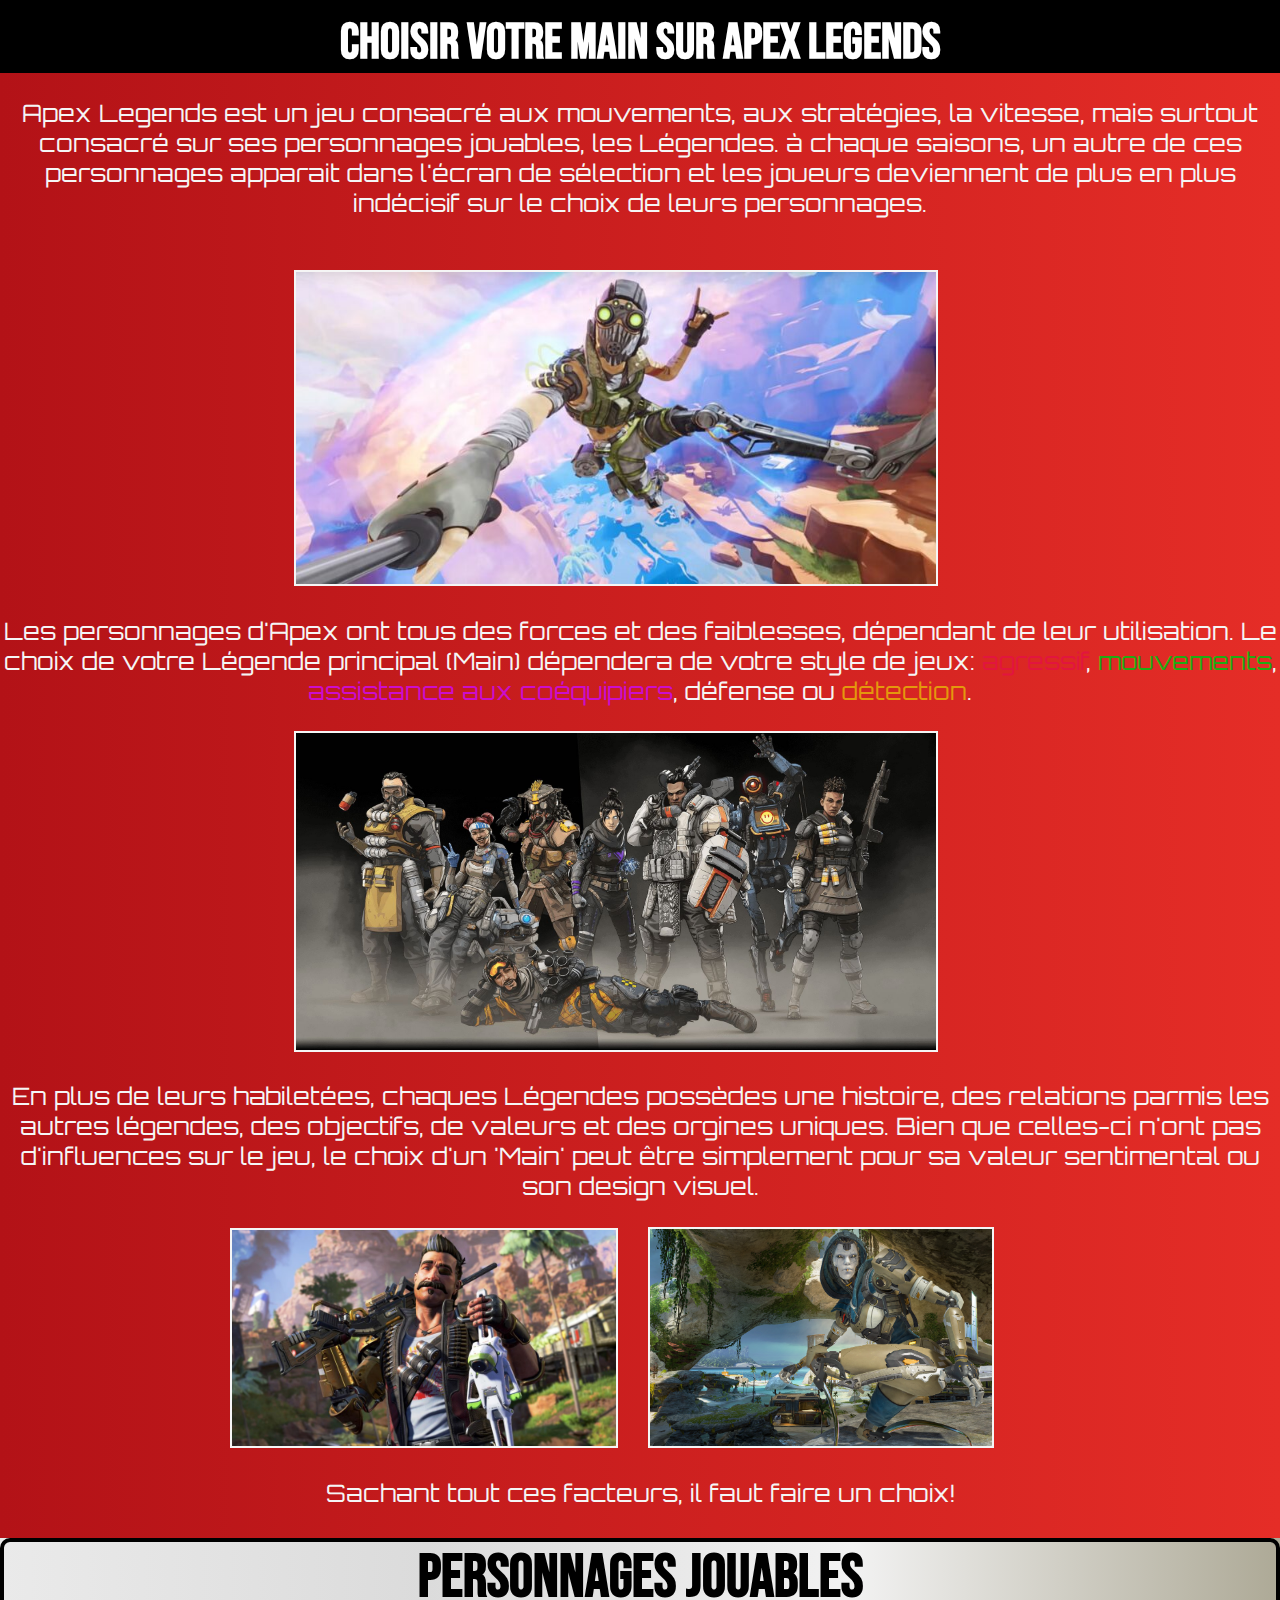
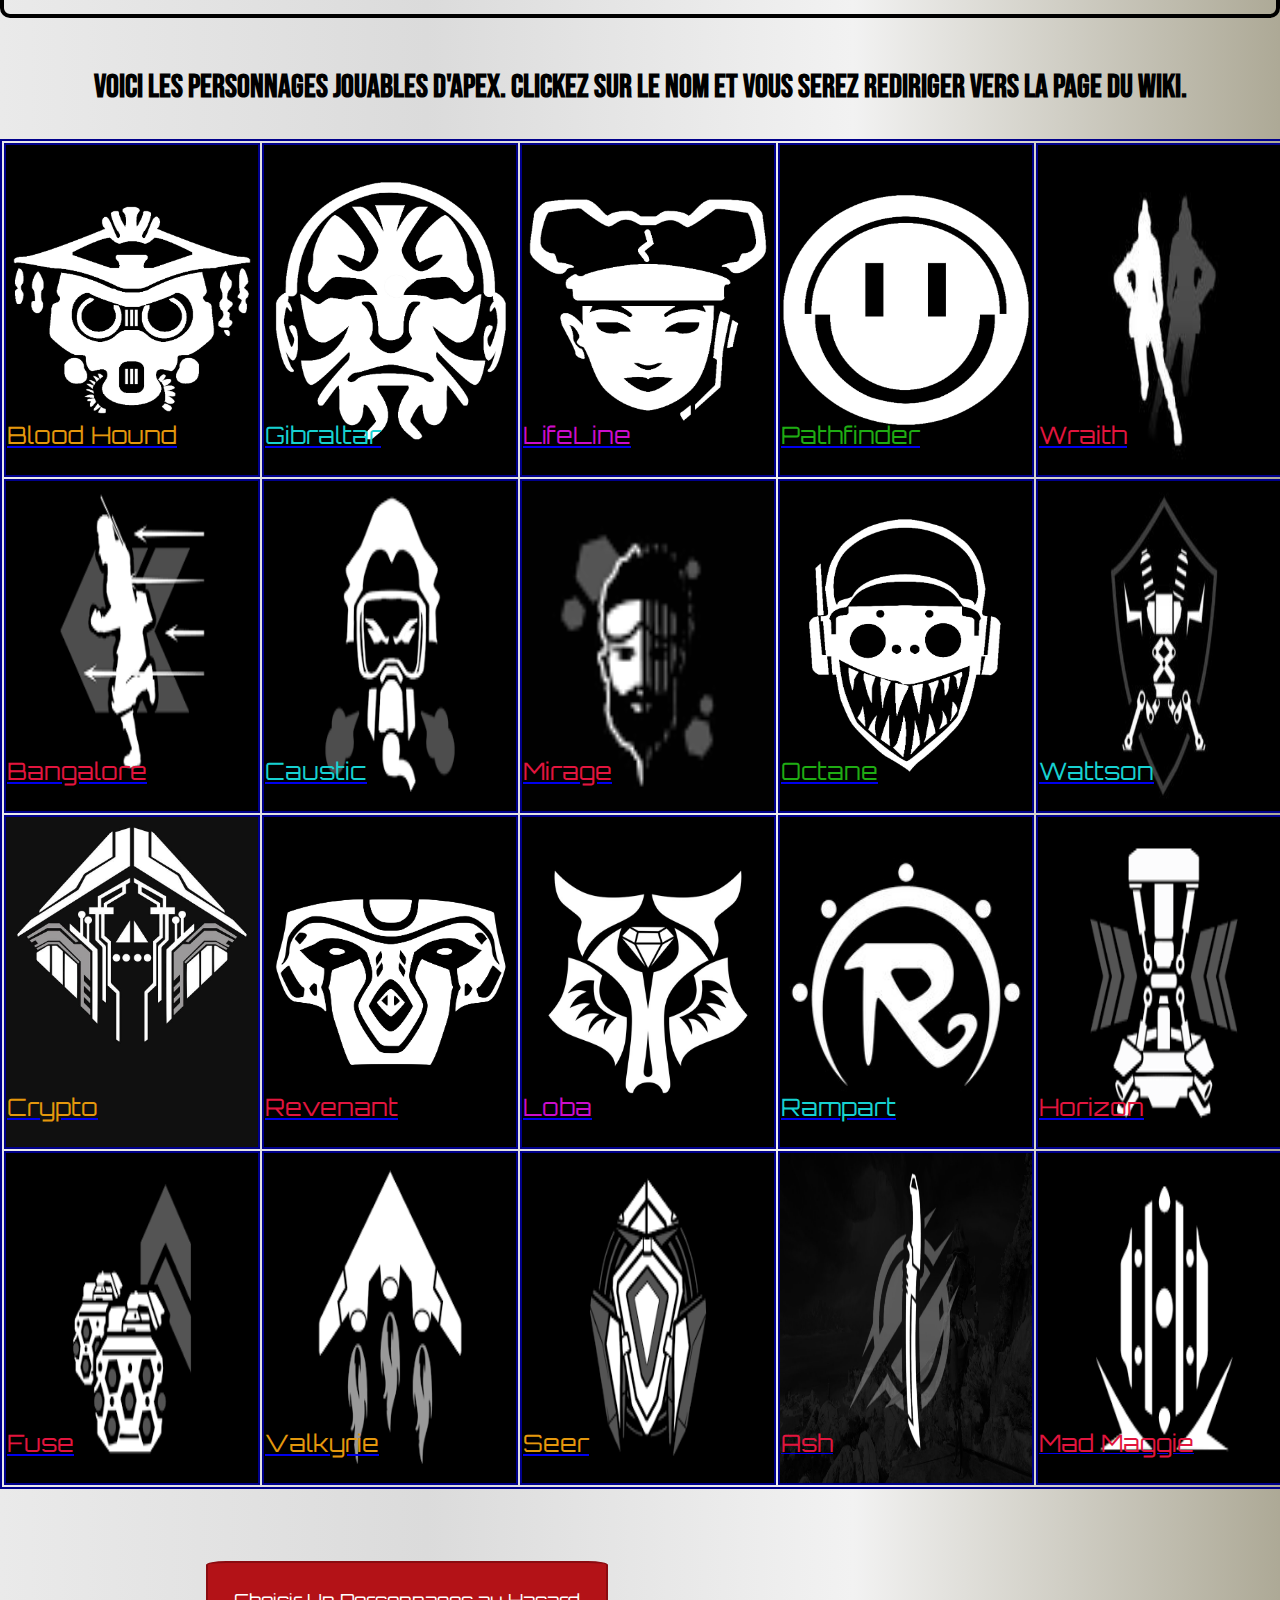
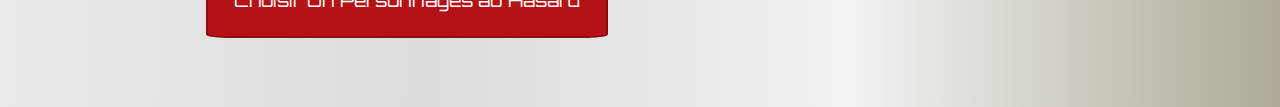
<file: index.html>
<!DOCTYPE html>
<html lang="en">
  <head>
    <meta charset="UTF-8" />
    <meta http-equiv="X-UA-Compatible" content="IE=edge" />
    <meta name="viewport" content="width=device-width, initial-scale=1.0" />

    <link rel="stylesheet" href="style.css" />
    <link rel="preconnect" href="https://fonts.googleapis.com" />
    <link rel="preconnect" href="https://fonts.gstatic.com" crossorigin />
    <link
      href="https://fonts.googleapis.com/css2?family=Bebas+Neue&display=swap"
      rel="stylesheet"
    />

    <link rel="preconnect" href="https://fonts.googleapis.com" />
    <link rel="preconnect" href="https://fonts.gstatic.com" crossorigin />
    <link
      href="https://fonts.googleapis.com/css2?family=Orbitron:wght@600&display=swap"
      rel="stylesheet"
    />
  </head>

  <body>
    <h1>Choisir Votre Main sur Apex Legends</h1>
    <div id="contexte">
      <title>APEX LEGENDS TIPS</title>

      <p id="texte">
        Apex Legends est un jeu consacré aux mouvements, aux stratégies, la
        vitesse, mais surtout consacré sur ses personnages jouables, les
        Légendes. à chaque saisons, un autre de ces personnages apparait dans
        l'écran de sélection et les joueurs deviennent de plus en plus indécisif
        sur le choix de leurs personnages.
      </p>
      <img class="photo" id="img0" src="img/octaneApex.jpeg" />
      <p id="texte">
        Les personnages d'Apex ont tous des forces et des faiblesses, dépendant
        de leur utilisation. Le choix de votre Légende principal (Main)
        dépendera de votre style de jeux: <span class = "off">agressif</span>, <span class ="move" >mouvements</span>, <span class = 'assis'>assistance aux coéquipiers</span>, <span class = "déf">défense </span> ou <span  class = "detec">détection</span>.
      </p>

      <img
        class="photo"
        id="img1"
        src="img/legendsBlackBG.jpeg"
        width="500px"
      />

      <p id="texte">
        En plus de leurs habiletées, chaques Légendes possèdes une histoire, des
        relations parmis les autres légendes, des objectifs, de valeurs et des
        orgines uniques. Bien que celles-ci n'ont pas d'influences sur le jeu,
        le choix d'un 'Main' peut être simplement pour sa valeur sentimental ou
        son design visuel.
      </p>

      <img class="photo" id="img2" src="img/fuseApex.jpeg" />
      <img class="photo" id="img3" src="img/AshApex.jpeg" width="200px" />

      <p id="texte">Sachant tout ces facteurs, il faut faire un choix!</p>
    </div>

    <div id="selectorScreen">
      <h2 class="legendNames">Personnages Jouables</h2>

      <h3 class="sousTitre">
        Voici les personnages jouables d'Apex. Clickez sur le nom et vous serez
        rediriger vers la page du Wiki.
      </h3>

      <div id="legendSelector">
        <table class="table">
          <tr>
            <td class="tableContent" background="img/bloodHoundLogo.jpeg">
              <a href="https://apexlegends.fandom.com/wiki/Bloodhound" target="_blank">
                <div id="bloodHound"></div>
                <div id="legendName"></div>
               <p class = "detec" id="Lname">Blood Hound</p></a>
            </td>
            <td class="tableContent" background="img/GibbyLogo.jpeg">
              <a href="https://apexlegends.fandom.com/wiki/Gibraltar" target="_blank">
                <div id="legendName"></div>
                <p class = "def"id="Lname">Gibraltar</p>
              </a>
            </td>
            <td class="tableContent" background="img/LifelineLogo.jpeg">
              <a href="https://apexlegends.fandom.com/wiki/LifeLine" target="_blank">
                <div id="legendName"></div>
                <p id="Lname" class = "assis">LifeLine</p>
              </a>
            </td>
            <td class="tableContent" background="img/PathfinderLogo.jpeg">
              <a href="https://apexlegends.fandom.com/wiki/Pathfinder" target="_blank">
                <div id="legendName"></div>
                <p id="Lname" class = 'move'> Pathfinder</p>
              </a>
            </td>
            <td class="tableContent" background="img/WraithLogo.jpeg">
              <a href="https://apexlegends.fandom.com/wiki/Wraith" target="_blank">
                <div id="legendName"></div>
                <p id="Lname" class = 'off'>Wraith</p>
              </a>
            </td>
          </tr>
          <tr>
            <td class="tableContent" background="img/BangaloreLogo.png">
              <a href="https://apexlegends.fandom.com/wiki/Bangalore" target="_blank"
                ><div id="legendName"></div>
                <p  id="Lname" class = 'off'>Bangalore </p>
              </a>
            </td>
            <td class="tableContent" background="img/CausticLogo.png">
              <a href="https://apexlegends.fandom.com/wiki/Caustic" target="_blank"
                ><div id="legendName"></div>
                <p id="Lname" class ="def">Caustic</p>
              </a>
            </td>
            <td class="tableContent" background="img/MirageLogo.png" >
              <a href="https://apexlegends.fandom.com/wiki/Mirage" target="_blank"
                ><div id="legendName"></div>
                <p id="Lname" class="off">Mirage</p>
              </a>
            </td>
            <td class="tableContent" background="img/OctaneLogo.jpeg" target="_blank">
              <a href="https://apexlegends.fandom.com/wiki/Octane" target="_blank"
                ><div id="legendName"></div>
                <p id="Lname" class= 'move'>Octane</p>
              </a>
            </td>
            <td class="tableContent" background="img/WattsonLogo.jpeg">
              <a href="https://apexlegends.fandom.com/wiki/Wattson" target="_blank"
                ><div id="legendName"></div>
                <p id="Lname" class = 'def'>Wattson</p>
              </a>
            </td>
          </tr>

          <tr>
            <td class="tableContent" background="img/CryptoLogo.jpeg">
              <a href="https://apexlegends.fandom.com/wiki/Crypto" target="_blank"
                ><div id="legendName"></div>
                <p id="Lname"class = 'detec'>Crypto</p>
              </a>
            </td>
            <td class="tableContent" background="img/RevenantLogo.jpeg">
              <a href="https://apexlegends.fandom.com/wiki/Revenant" target="_blank"
                ><div id="legendName"></div>
                <p id="Lname" class = 'off'>Revenant </p>
              </a>
            </td>
            <td class="tableContent" background="img/LobaLogo.jpeg">
              <a href="https://apexlegends.fandom.com/wiki/Loba" target="_blank"
                ><div id="legendName"></div>
                <p id="Lname" class = 'assis'>Loba</p>
              </a>
            </td>
            <td class="tableContent" background="img/RampartLogo.jpeg">
              <a href="https://apexlegends.fandom.com/wiki/Rampart" target="_blank"
                ><div id="legendName"></div>
                <p id="Lname" class = 'def'>Rampart</p>
              </a>
            </td>
            <td class="tableContent" background="img/HorizonLogo.png">
              <a href="https://apexlegends.fandom.com/wiki/Horizon" target="_blank"
                ><div id="legendName"></div>
                <p id="Lname" class = 'off'>Horizon</p>
              </a>
            </td>
          </tr>

          <tr>
            <td class="tableContent" background="img/FuseLogo.png">
              <a href="https://apexlegends.fandom.com/wiki/Fuse" target="_blank"
                ><div id="legendName"></div>
                <p id="Lname" class = 'off'>Fuse</p>
              </a>
            </td>
            <td class="tableContent" background="img/ValkyrieLogo.png">
              <a href="https://apexlegends.fandom.com/wiki/Valkyrie" target="_blank"
                ><div id="legendName"></div>
                <p id="Lname" class ='detec'>Valkyrie</p>
              </a>
            </td>
            <td class="tableContent" background="img/SeerLogo.png">
              <a href="https://apexlegends.fandom.com/wiki/Seer" target="_blank"
                ><div id="legendName"></div>
                <p id="Lname" class = 'detec'>Seer</p>
              </a>
            </td>
            <td class="tableContent" background="img/AshLogo.jpeg">
              <a href="https://apexlegends.fandom.com/wiki/Ash" target="_blank"
                ><div id="legendName"></div>
                <span id="Lname" class = 'off'>Ash</span>
              </a>
            </td>
            <td class="tableContent" background="img/MadMaggieLogo.png">
              <a href="https://apexlegends.fandom.com/wiki/Mad_Maggie" target="_blank"
                ><div id="legendName"></div>
                <span id="Lname" class = 'off'>Mad Maggie</span>
              </a>
            </td>
          </tr>
        </table>
      </div>
      <br /><br /><br /><br />
      <div id="choisirPerso">
        <a class="bouton" id="randomizer">Choisir Un Personnages au Hasard</a>

        <br /><br /><br />

        <p id="legend"></p>
      </div>
      <br />
      <p id="texteClo"></p>
    </div>
  </body>
  <script src="script.js"></script>
</html>
</file>
<file: style.css>
h1 {
  background-color: black;
  color: white;
  text-align: center;
  font-family: Bebas Neue;
  font-size: 50px;
  margin: 0%;
  padding-top: 1%;
}
h2 {
  font-family: Bebas Neue;
  font-size: 60px;
  margin-left: auto;
  margin-right: auto;
  position: relative;
  text-align: center;
  border: 4px solid black;
  border-radius: 10px;
  color: black;
  margin-top: 0%;
}

h3 {
  font-family: Bebas Neue;
  text-align: center;
  font-size: xx-large;
}

#legendSelector{
  width: auto;
}

.bouton {
  padding: 1%;
  color: rgb(255, 255, 255);
}

table,
tr,
td {
  border: 2px solid darkblue;
  margin-left: auto;
  margin-right: auto;
}

.tableContent {
  min-width: 250px;
  height: 300px;
  background-size: 100% 100%;
  cursor: pointer;
}

#legendName {
  position: relative;
  max-width: 250px;
  min-height: 250px;
  bottom: 0px;
  right: 25%;
  left: 50%;
}
.photo {
  border: 2px solid whitesmoke;
}

#randomizer {
  margin-left: 10%;
  cursor: pointer;
  background-color: #b31217;
  margin:0%;
  padding: 2%;
  border: 2px solid #8a0b10 ;
  border-radius: 5%;
  font-family: Orbitron;
  font-size: large;
  text-align: center;
  transition-duration: 0.3s;
  
}
#randomizer:hover{
  background-color:#8a0b10; 
  color: white;

}


#legend {
  margin:0%;
  align-self: right;
  font-size: 200%;
  font-family: Orbitron;
  border: 1px solid black;
  padding: 2%;
  visibility: hidden;
  text-shadow: -1px -1px 0 white, 1px -1px 0 white, -1px 1px 0 white, 1px 1px 0 white;
  
}

#img0 {
  margin-top: 2%;
  margin-left: 23%;
  width: 50%;
}

#img1 {
  width: 50%;
  margin-left: 23%;
}

#img2 {
  width: 30%;
  margin-left: 18%;
}

#img3 {
  width: 26.7%;
  margin-left: 2%;
}



#Lname {
  font-family: Orbitron;
  font-size: x-large;
  transition-duration: 0.3s;

}
#Lname:hover{
  filter:brightness(50%);
}


#choisirPerso{
  display: flex;
  align-items: center;
  width: 100%;
  justify-content: space-evenly;
}

#texte {
  font-family: Orbitron;
  font-size: x-large;
  color: whitesmoke;
  margin: 0%;
  padding-top: 2%;
  padding-bottom: 2%;
  text-align: center;
  
}
#texteClo {
  font-family: Orbitron;
  color: black;
  margin: 0%;
  padding-top: 2%;
  padding-bottom: 2%;
  text-align: center;
}

#contexte {
  background: #e52d27; /* fallback for old browsers */
  background: -webkit-linear-gradient(
    to right,
    #b31217,
    #e52d27
  ); /* Chrome 10-25, Safari 5.1-6 */
  background: linear-gradient(
    to right,
    #b31217,
    #e52d27
  ); /* W3C, IE 10+/ Edge, Firefox 16+, Chrome 26+, Opera 12+, Safari 7+ */
  padding-bottom: 5px;
}

#selectorScreen {
  background: #ada996; /* fallback for old browsers */
  background: -webkit-linear-gradient(
    to right,
    #eaeaea,
    #dbdbdb,
    #f2f2f2,
    #ada996
  ); /* Chrome 10-25, Safari 5.1-6 */
  background: linear-gradient(
    to right,
    #eaeaea,
    #dbdbdb,
    #f2f2f2,
    #ada996
  ); /* W3C, IE 10+/ Edge, Firefox 16+, Chrome 26+, Opera 12+, Safari 7+ */
}

body{
  margin:0;
}

.off{
 color: rgb(226, 21, 62);
}

.move{
  color:rgb(31, 172, 19);
}
.assis{
  color: rgb(204, 13, 204);
} 
.def{
  color:rgb(23, 209, 209);
}

.detec{
  color:rgb(228, 152, 13);
}
</file>
